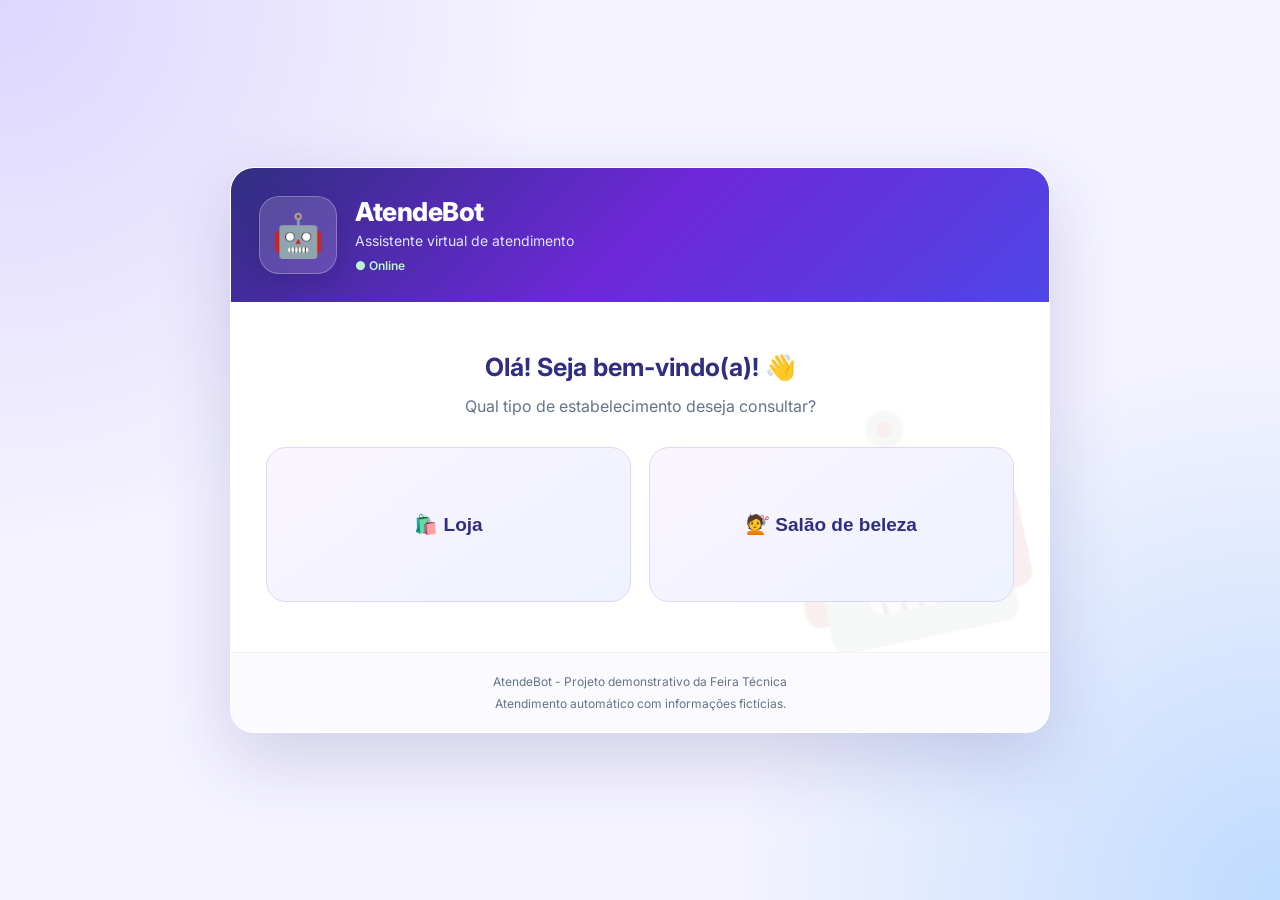
<file: index.html>
<!DOCTYPE html>
<html lang="pt-BR">
<head>
    <meta charset="UTF-8">
    <meta name="viewport" content="width=device-width, initial-scale=1.0">
    <title>AtendeBot | Atendimento Automático</title>
    <link rel="stylesheet" href="style.css">
</head>
<body>

    <main class="chat-container">

        <header class="chat-header">
            <div class="bot-icon">🤖</div>
            <div>
                <h1>AtendeBot</h1>
                <p>Assistente virtual de atendimento</p>
                <span class="status">● Online</span>
            </div>
        </header>

        <section class="escolha" id="escolha">
            <h2>Olá! Seja bem-vindo(a)! 👋</h2>
            <p>Qual tipo de estabelecimento deseja consultar?</p>

            <div class="botoes-tipo">
                <button onclick="escolherEstabelecimento('loja')">
                    🛍️ Loja
                </button>

                <button onclick="escolherEstabelecimento('salao')">
                    💇 Salão de beleza
                </button>
            </div>
        </section>

        <section class="chat" id="chat" hidden>

            <div class="mensagens" id="mensagens" aria-live="polite">
            </div>

            <div class="sugestoes">
                <button onclick="perguntar('Qual o horário de funcionamento?')">
                    Horários
                </button>

                <button onclick="perguntar('Quais são os preços?')">
                    Preços
                </button>

                <button onclick="perguntar('Quais formas de pagamento aceitam?')">
                    Pagamento
                </button>
            </div>

            <form id="formulario">
                <input
                    type="text"
                    id="mensagem"
                    placeholder="Digite sua pergunta..."
                    autocomplete="off"
                    required
                >

                <button type="submit">Enviar ➤</button>
            </form>

            <button class="trocar" onclick="trocarEstabelecimento()">
                Trocar estabelecimento
            </button>

        </section>

        <footer>
            <p>AtendeBot - Projeto demonstrativo da Feira Técnica</p>
            <p>Atendimento automático com informações fictícias.</p>
        </footer>

    </main>

    <script src="script.js"></script>
</body>
</html>
</file>
<file: style.css>
@import url('https://fonts.googleapis.com/css2?family=Inter:wght@400;500;600;700;800&display=swap');

:root {
    --roxo: #6d28d9;
    --roxo-escuro: #312e81;
    --azul: #4f46e5;
    --fundo: #f4f3ff;
    --texto: #1e293b;
    --suave: #64748b;
    --borda: #e2e8f0;
}

* {
    margin: 0;
    padding: 0;
    box-sizing: border-box;
}

body {
    font-family: 'Inter', Arial, sans-serif;
    background:
        radial-gradient(circle at top left, #ddd6fe 0, transparent 35%),
        radial-gradient(circle at bottom right, #bfdbfe 0, transparent 35%),
        var(--fundo);
    min-height: 100vh;
    display: flex;
    justify-content: center;
    align-items: center;
    padding: 30px 16px;
    color: var(--texto);
}

.chat-container {
    width: 100%;
    max-width: 720px;
    background: white;
    border: 1px solid rgba(255, 255, 255, 0.8);
    border-radius: 24px;
    overflow: hidden;
    box-shadow: 0 25px 70px rgba(49, 46, 129, 0.18);
    animation: aparecer 0.5s ease;
}

@keyframes aparecer {
    from {
        opacity: 0;
        transform: translateY(15px);
    }
    to {
        opacity: 1;
        transform: translateY(0);
    }
}

.chat-header {
    background: linear-gradient(135deg, #312e81, #6d28d9, #4f46e5);
    color: white;
    padding: 28px;
    display: flex;
    align-items: center;
    gap: 18px;
}

.bot-icon {
    width: 66px;
    height: 66px;
    flex-shrink: 0;
    display: flex;
    justify-content: center;
    align-items: center;
    font-size: 34px;
    border-radius: 20px;
    background: rgba(255, 255, 255, 0.15);
    border: 1px solid rgba(255, 255, 255, 0.25);
    box-shadow: 0 8px 25px rgba(0, 0, 0, 0.12);
}

.chat-header h1 {
    font-size: 26px;
    font-weight: 800;
    letter-spacing: -0.5px;
    margin-bottom: 5px;
}

.chat-header p {
    color: #e0e7ff;
    font-size: 14px;
}

.status {
    display: inline-block;
    margin-top: 9px;
    color: #bbf7d0;
    font-size: 12px;
    font-weight: 600;
}

.escolha {
    padding: 42px 30px;
    text-align: center;
}

.escolha h2 {
    color: var(--roxo-escuro);
    font-size: 25px;
    margin-bottom: 12px;
}

.escolha p {
    color: var(--suave);
    margin-bottom: 28px;
    line-height: 1.6;
}

.botoes-tipo {
    display: grid;
    grid-template-columns: 1fr 1fr;
    gap: 18px;
}

.botoes-tipo button {
    min-height: 125px;
    padding: 24px 16px;
    border: 1px solid #ddd6fe;
    border-radius: 18px;
    background: linear-gradient(145deg, #faf5ff, #eef2ff);
    color: var(--roxo-escuro);
    font-size: 17px;
    font-weight: 700;
    cursor: pointer;
    transition: transform 0.25s, box-shadow 0.25s, border-color 0.25s;
}

.botoes-tipo button:hover {
    transform: translateY(-5px);
    border-color: #a78bfa;
    box-shadow: 0 12px 25px rgba(109, 40, 217, 0.15);
}

.chat {
    padding: 24px;
}

.mensagens {
    height: 360px;
    overflow-y: auto;
    background: #f8fafc;
    border: 1px solid #eef2ff;
    border-radius: 18px;
    padding: 20px;
    display: flex;
    flex-direction: column;
    gap: 14px;
    scroll-behavior: smooth;
}

.mensagens::-webkit-scrollbar {
    width: 7px;
}

.mensagens::-webkit-scrollbar-thumb {
    background: #c4b5fd;
    border-radius: 10px;
}

.mensagem {
    max-width: 85%;
    padding: 14px 17px;
    border-radius: 17px;
    line-height: 1.6;
    overflow-wrap: anywhere;
    animation: mensagemEntrar 0.2s ease;
}

@keyframes mensagemEntrar {
    from {
        opacity: 0;
        transform: translateY(6px);
    }
    to {
        opacity: 1;
        transform: translateY(0);
    }
}

.bot {
    align-self: flex-start;
    background: #ede9fe;
    color: #37306f;
    border-bottom-left-radius: 5px;
}

.usuario {
    align-self: flex-end;
    background: linear-gradient(135deg, #4f46e5, #6d28d9);
    color: white;
    border-bottom-right-radius: 5px;
}

.sugestoes {
    display: flex;
    flex-wrap: wrap;
    gap: 10px;
    margin: 18px 0;
}

.sugestoes button {
    border: 1px solid #c4b5fd;
    background: white;
    color: #5b21b6;
    border-radius: 30px;
    padding: 10px 16px;
    font-size: 13px;
    font-weight: 600;
    cursor: pointer;
    transition: background 0.2s, transform 0.2s;
}

.sugestoes button:hover {
    background: #f5f3ff;
    transform: translateY(-2px);
}

#formulario {
    display: flex;
    gap: 10px;
    padding: 7px;
    background: #f8fafc;
    border: 1px solid var(--borda);
    border-radius: 15px;
    transition: border-color 0.2s, box-shadow 0.2s;
}

#formulario:focus-within {
    border-color: #a78bfa;
    box-shadow: 0 0 0 4px rgba(167, 139, 250, 0.15);
}

#mensagem {
    flex: 1;
    min-width: 0;
    padding: 13px;
    border: none;
    background: transparent;
    outline: none;
    font-family: inherit;
    font-size: 15px;
    color: var(--texto);
}

#mensagem::placeholder {
    color: #94a3b8;
}

#formulario button {
    background: linear-gradient(135deg, #4f46e5, #6d28d9);
    color: white;
    border: none;
    padding: 13px 20px;
    border-radius: 11px;
    cursor: pointer;
    font-family: inherit;
    font-weight: 700;
    transition: transform 0.2s, box-shadow 0.2s;
}

#formulario button:hover {
    transform: translateY(-2px);
    box-shadow: 0 7px 16px rgba(79, 70, 229, 0.25);
}

.trocar {
    display: block;
    margin: 18px auto 0;
    padding: 10px 15px;
    background: transparent;
    border: none;
    color: #6d28d9;
    font-family: inherit;
    font-weight: 600;
    cursor: pointer;
}

.trocar:hover {
    color: #312e81;
    text-decoration: underline;
}

footer {
    background: #fafaff;
    border-top: 1px solid #f1f0ff;
    text-align: center;
    padding: 18px;
    color: #64748b;
    font-size: 12px;
    line-height: 1.8;
}

[hidden] {
    display: none !important;
}

@media (max-width: 520px) {
    body {
        padding: 12px;
        align-items: flex-start;
    }

    .chat-container {
        border-radius: 18px;
    }

    .chat-header {
        padding: 20px;
    }

    .chat-header h1 {
        font-size: 22px;
    }

    .bot-icon {
        width: 54px;
        height: 54px;
        font-size: 28px;
        border-radius: 16px;
    }

    .escolha {
        padding: 30px 20px;
    }

    .escolha h2 {
        font-size: 21px;
    }

    .botoes-tipo {
        grid-template-columns: 1fr;
    }

    .botoes-tipo button {
        min-height: 85px;
    }

    .chat {
        padding: 14px;
    }

    .mensagens {
        height: 320px;
        padding: 13px;
    }

    .mensagem {
        max-width: 92%;
    }

    #formulario button {
        padding: 12px 14px;
    }
}

/* Painel maior */
.chat-container {
    max-width: 820px;
}

/* Área de escolha maior */
.escolha {
    padding: 50px 35px;
    position: relative;
    overflow: hidden;
}

/* Opções maiores */
.botoes-tipo button {
    min-height: 155px;
    padding: 28px 18px;
    border-radius: 20px;
    font-size: 19px;
}

/* Robô decorativo ao fundo */
.escolha::before {
    content: "🤖";
    position: absolute;
    right: 15px;
    bottom: 5px;
    font-size: 210px;
    opacity: 0.07;
    pointer-events: none;
    transform: rotate(-12deg);
}

/* Mantém o conteúdo acima do robô */
.escolha > * {
    position: relative;
    z-index: 1;
}

/* Robô do cabeçalho maior */
.bot-icon {
    width: 78px;
    height: 78px;
    font-size: 42px;
}
</file>
